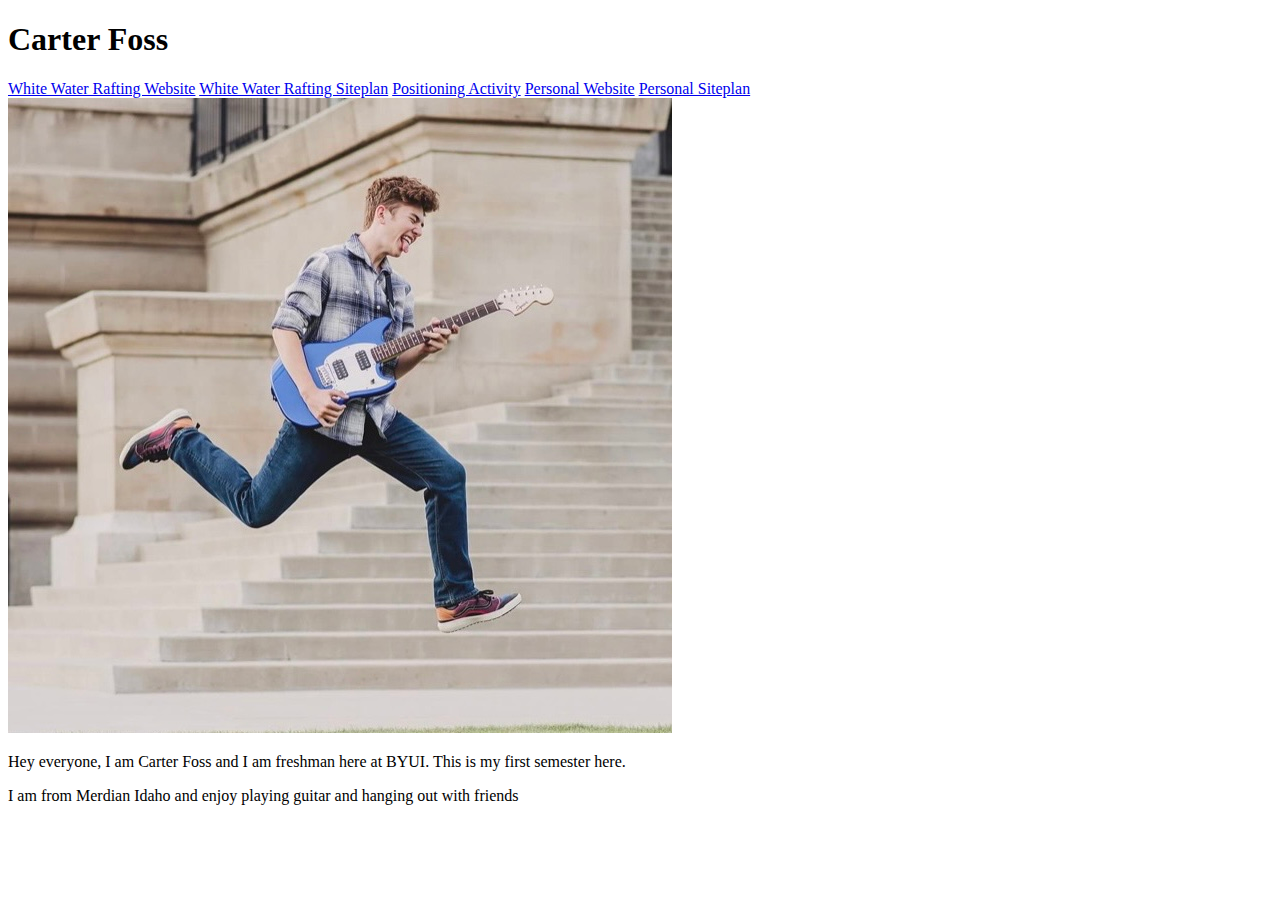
<file: index.html>
<!doctype HTML>
<html lang="en">
    <title> Introduction</title>
<header></header>
    <h1>Carter Foss</h1>
    <nav>
        <a href="wwr/index.html">White Water Rafting Website</a>
        <a href="wwr/site-plan-rafting.html">White Water Rafting Siteplan</a>
        <a href="positioning.html">Positioning Activity</a>
        <a href="#">Personal Website</a>
        <a href="#">Personal Siteplan</a>
    </nav>  
</header>
<main>
    <img src="IMG_0149.jpg" alt="Image of me">
    <p>Hey everyone, I am Carter Foss and I am freshman here at BYUI. This is my first semester here.</p>
    <p>I am from Merdian Idaho and enjoy playing guitar and hanging out with friends</p>
</main>
</html>
</file>
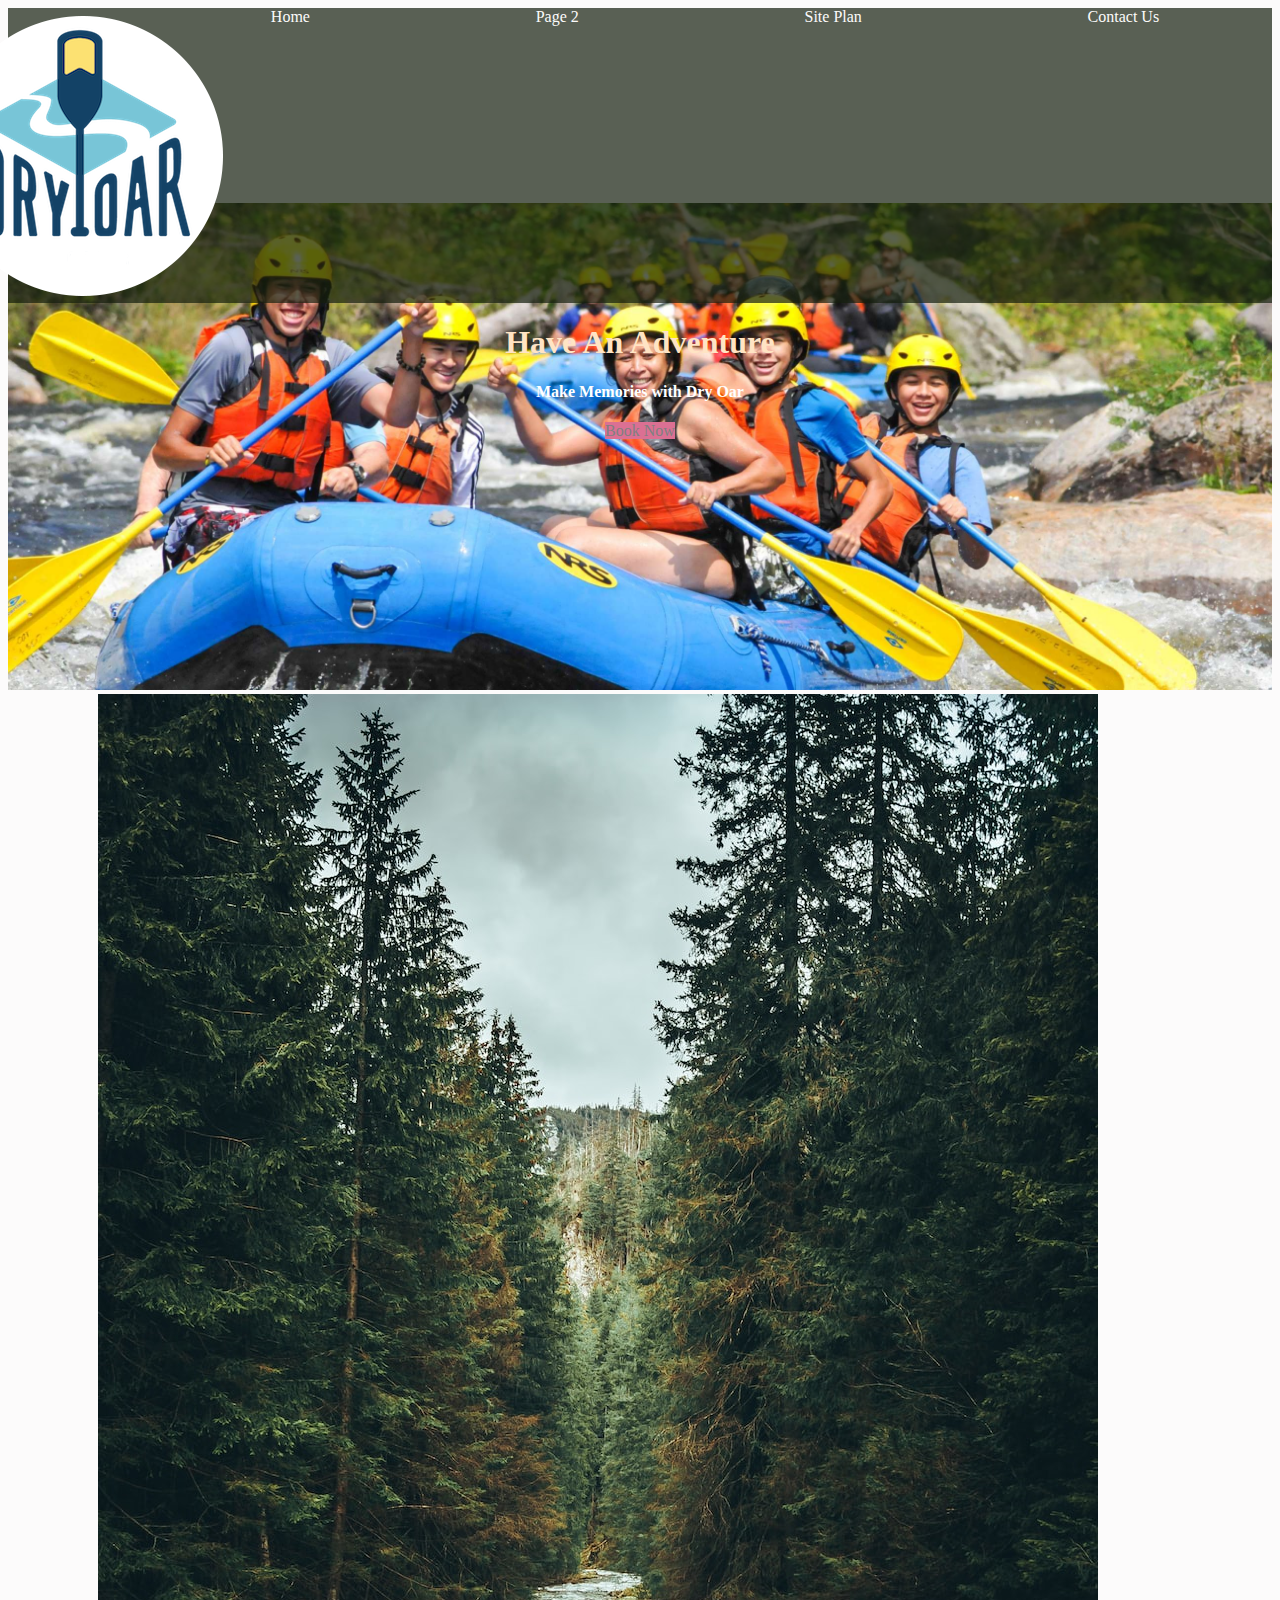
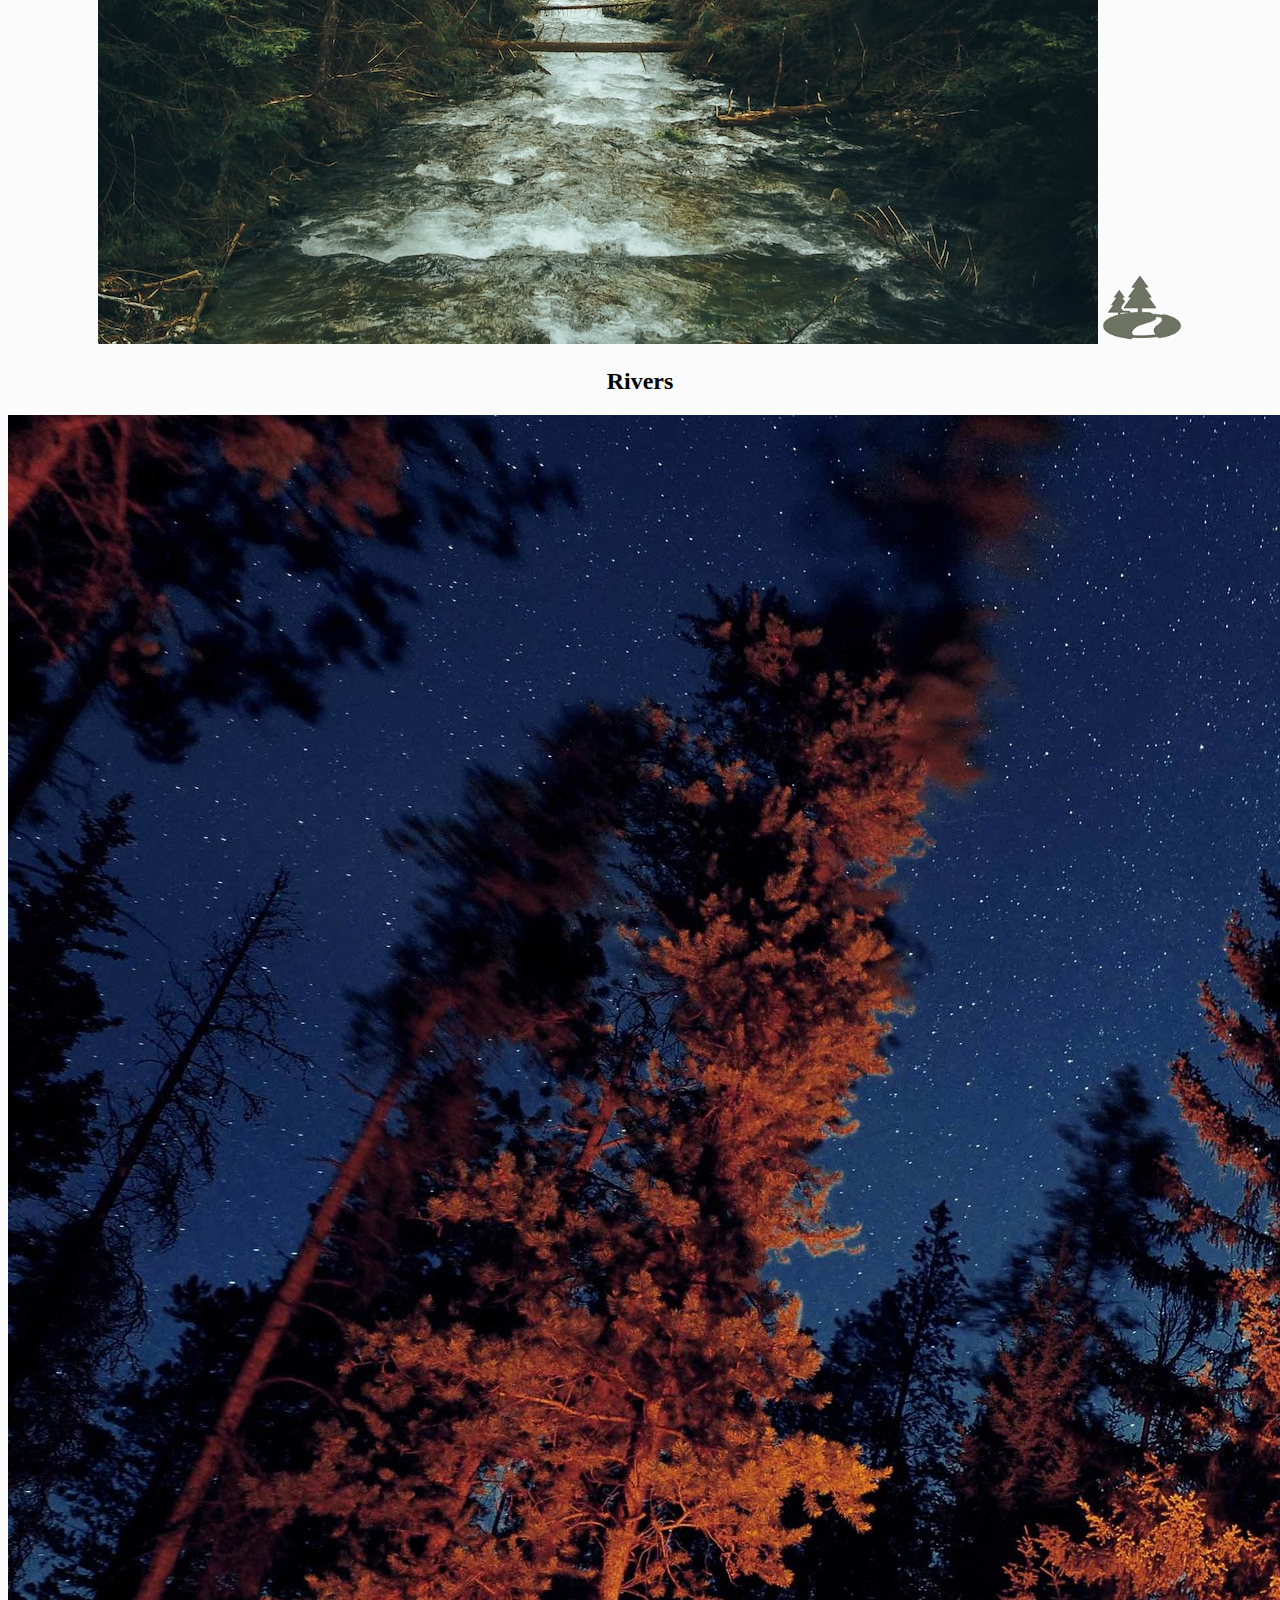
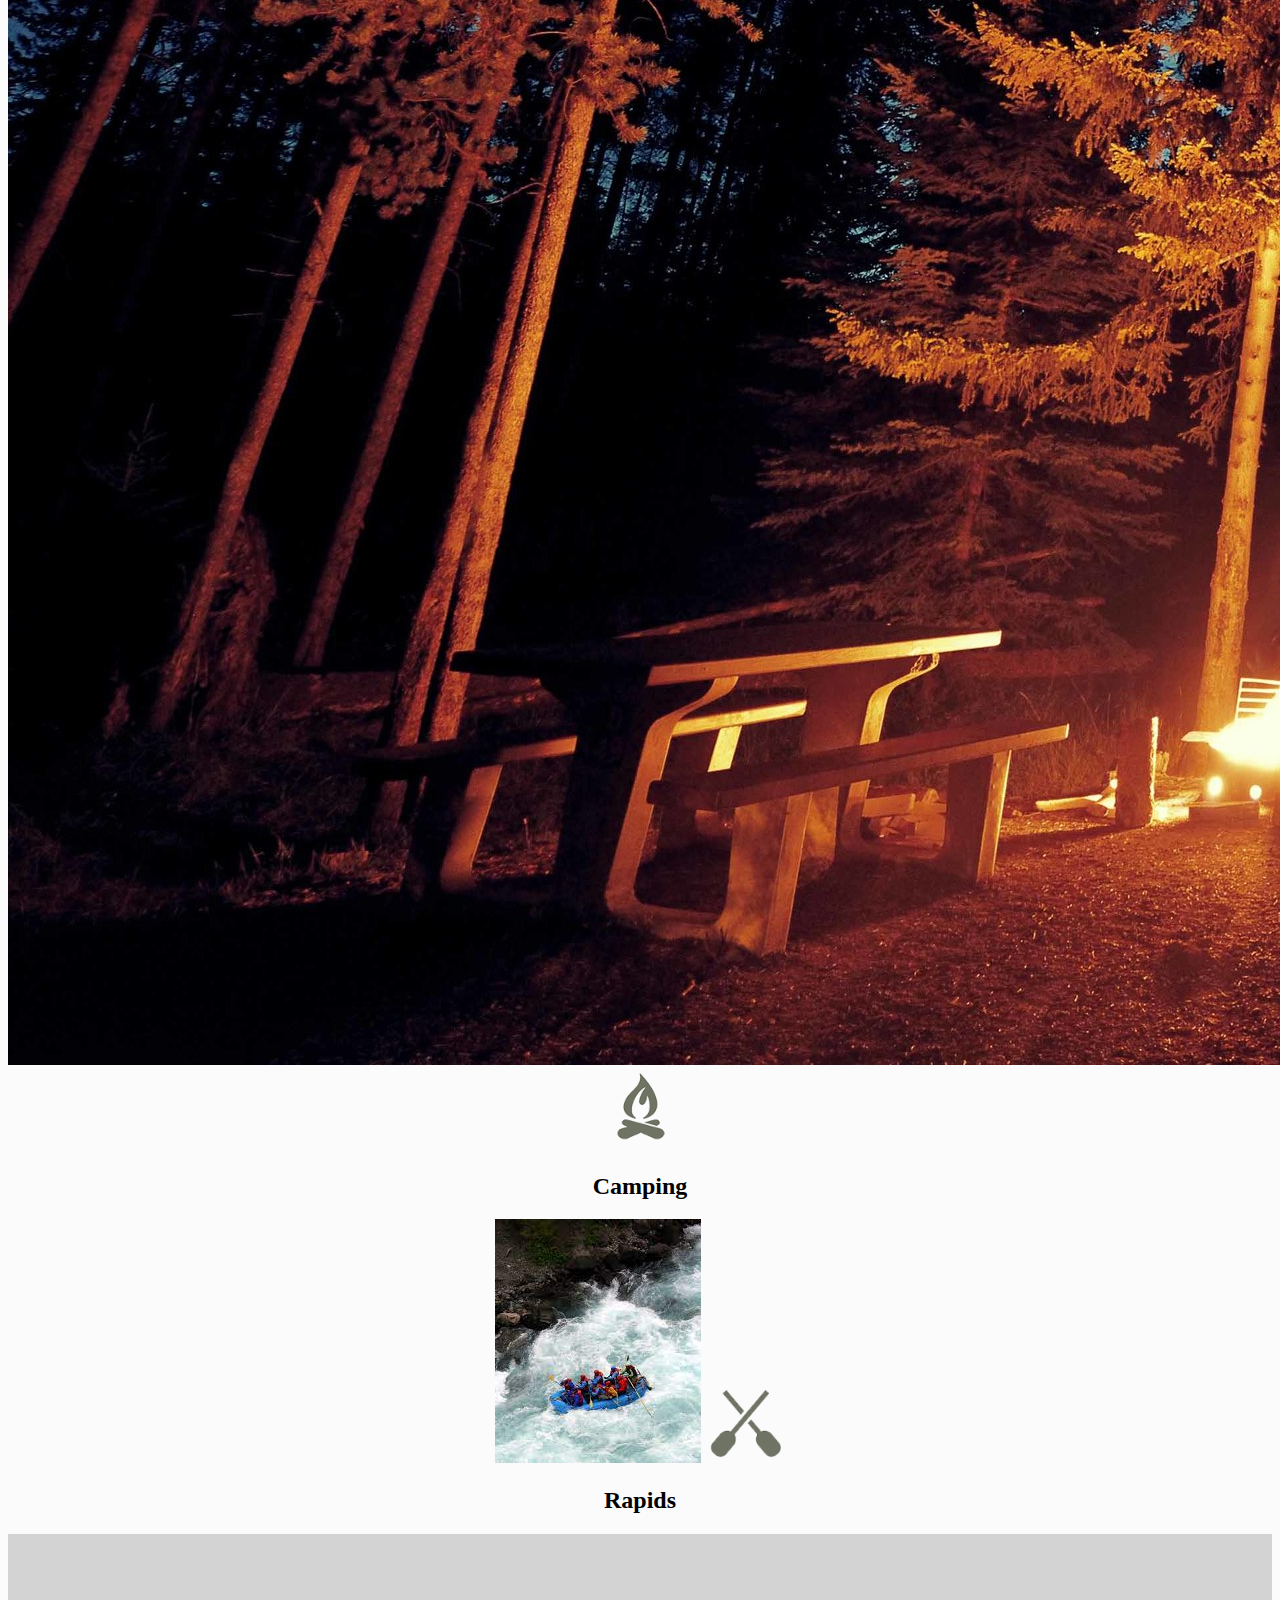
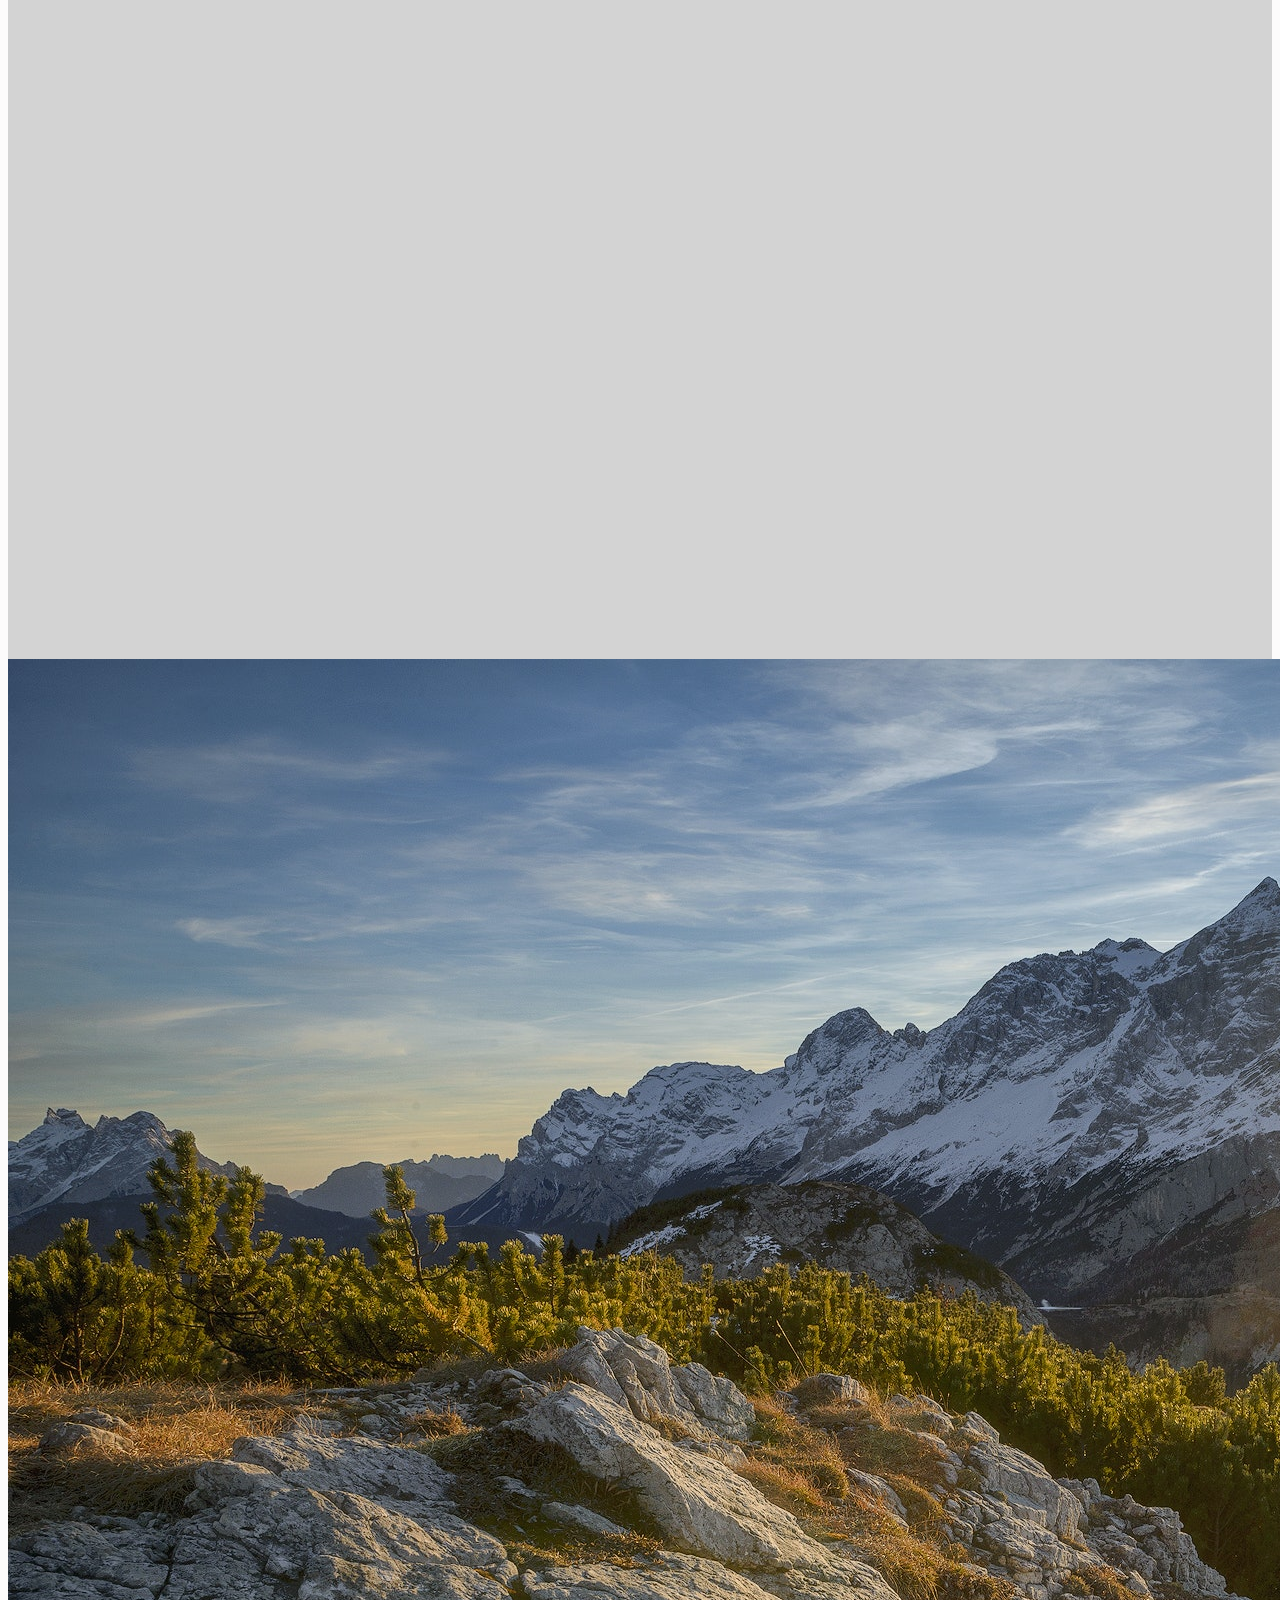
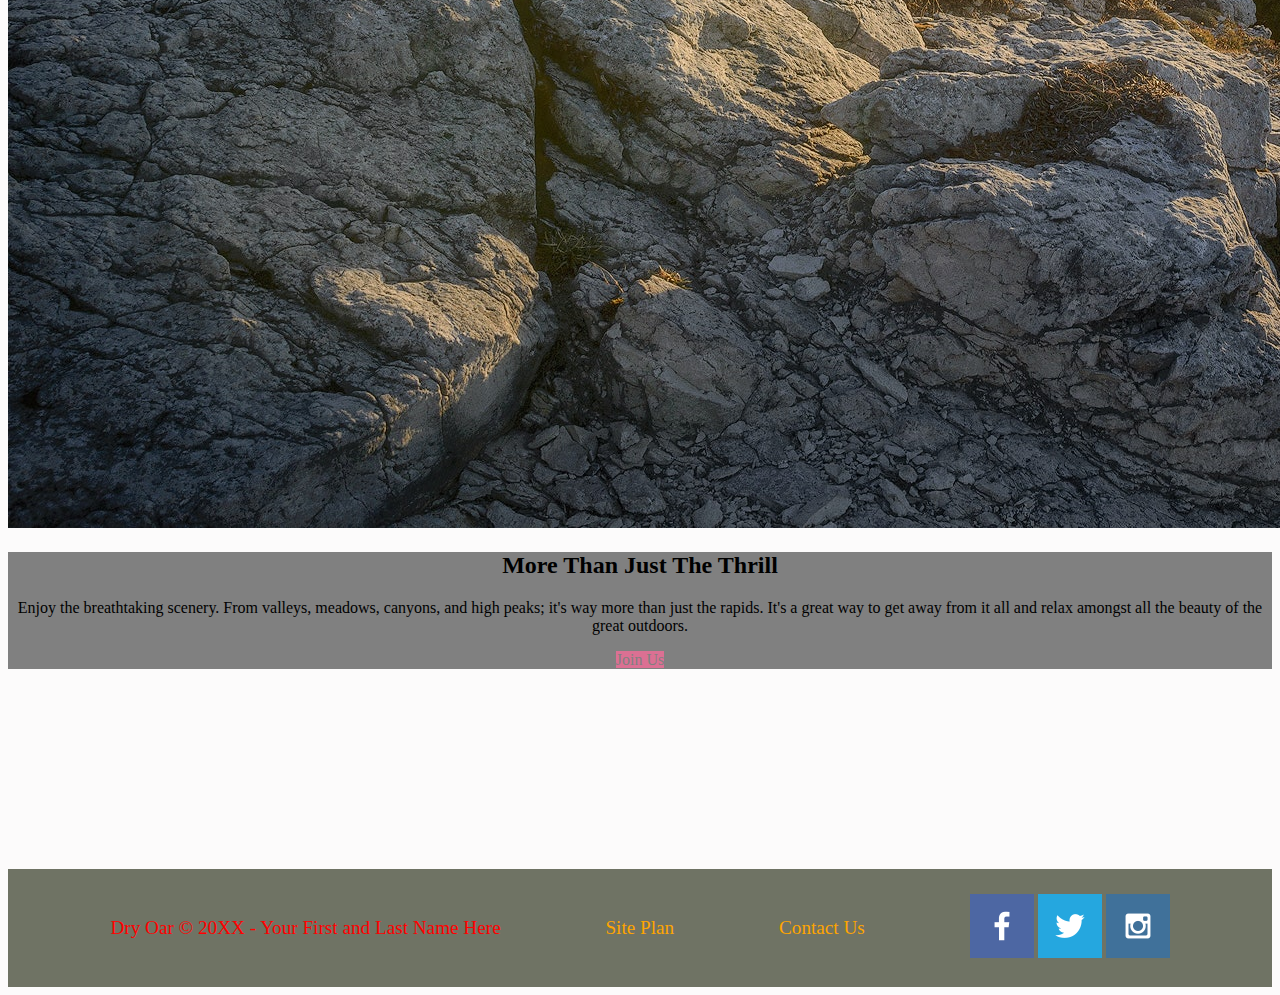
<file: wwr/index.html>
<!DOCTYPE html>
<html lang="en">
<head>
    <meta charset="UTF-8">
    <meta http-equiv="X-UA-Compatible" content="IE=edge">
    <meta name="viewport" content="width=device-width, initial-scale=1.0">
    <title>Whitewater Rafting Vacations | Dry Oar Boating | Home</title>
    <link rel="stylesheet" href="styles/style.css">
</head>
<body>
    <div id="content">
        <header>
            <a id="logo_link" href="index.html">
                <img class="logo" src="images/logo.png" alt="Dry Oar Logo">
            </a>
            <nav>
                <a href="index.html">Home</a>
                <a href="#">Page 2</a>
                <a href="site-plan-rafting.html">Site Plan</a>
                <a href="contactus.html">Contact Us</a>
            </nav>
        </header>
        <div id="hero">
            <div id="hero-box">
                <img id="hero-img" src="images/hero.png" alt="People enjoying white water rafting">
            </div>
            <section id="hero-msg">
                <h1 class="home-title">Have An Adventure</h1>
                <h4>Make Memories with Dry Oar</h4>
                <div class="button-box">
                    <a class="book" href="rates.html">Book Now</a>
                </div>
            </section>
        </div>
        <main class="home-grid">
            <section class="rivers-card">
                <img class="card-img" src="images/rivers.jpg" alt="river in forest">
                <img class="icon" src="images/river_icon.png" alt="river icon">
                <h2>Rivers</h2>
            </section>
            <section class="camping-card">
                <img class="card-img" src="images/camping.jpg" alt="tent in mountains">
                <img class="icon" src="images/fire_icon.png" alt="fire icon">
                <h2>Camping</h2>
            </section>
            <section class="rapids-card">
                <img class="card-img" src="images/rapids.jpg" alt="rafting boat">
                <img class="icon" src="images/oars.png" alt="oars icon">
                <h2>Rapids</h2>
            </section>
            <div id="background"></div>
            <img class="mountains" src="images/mountains.jpg" alt="Misty mountains">
            <section class="msg">
                <h2>More Than Just The Thrill</h2>
                <p>Enjoy the breathtaking scenery. From valleys, meadows, canyons, and high peaks; it's way more than just the rapids. It's a great way to get away from it all and relax amongst all the beauty of the great outdoors. </p>
                <a class='join' href="rivers.html">Join Us</a>
            </section>
        </main>
        <footer>
            <p>Dry Oar © 20XX - Your First and Last Name Here</p>
            <p><a href="site-plan-rafting.html">Site Plan</a></p>
            <p><a href="contactus.html">Contact Us</a></p>
            <div class="social">
                <a href="https://facebook.com" target="_blank">
                    <img src="images/facebook.png" alt="fb icon">
                </a>
                <a href="https://twitter.com" target="_blank">
                    <img src="images/twitter.png" alt="twitter icon">
                </a>
                <a href="https://instagram.com" target="_blank">
                    <img src="images/instagram.png" alt="instagram icon">
                </a>
            </div>
        </footer>
    </div>
    </body>
</html>
</file>
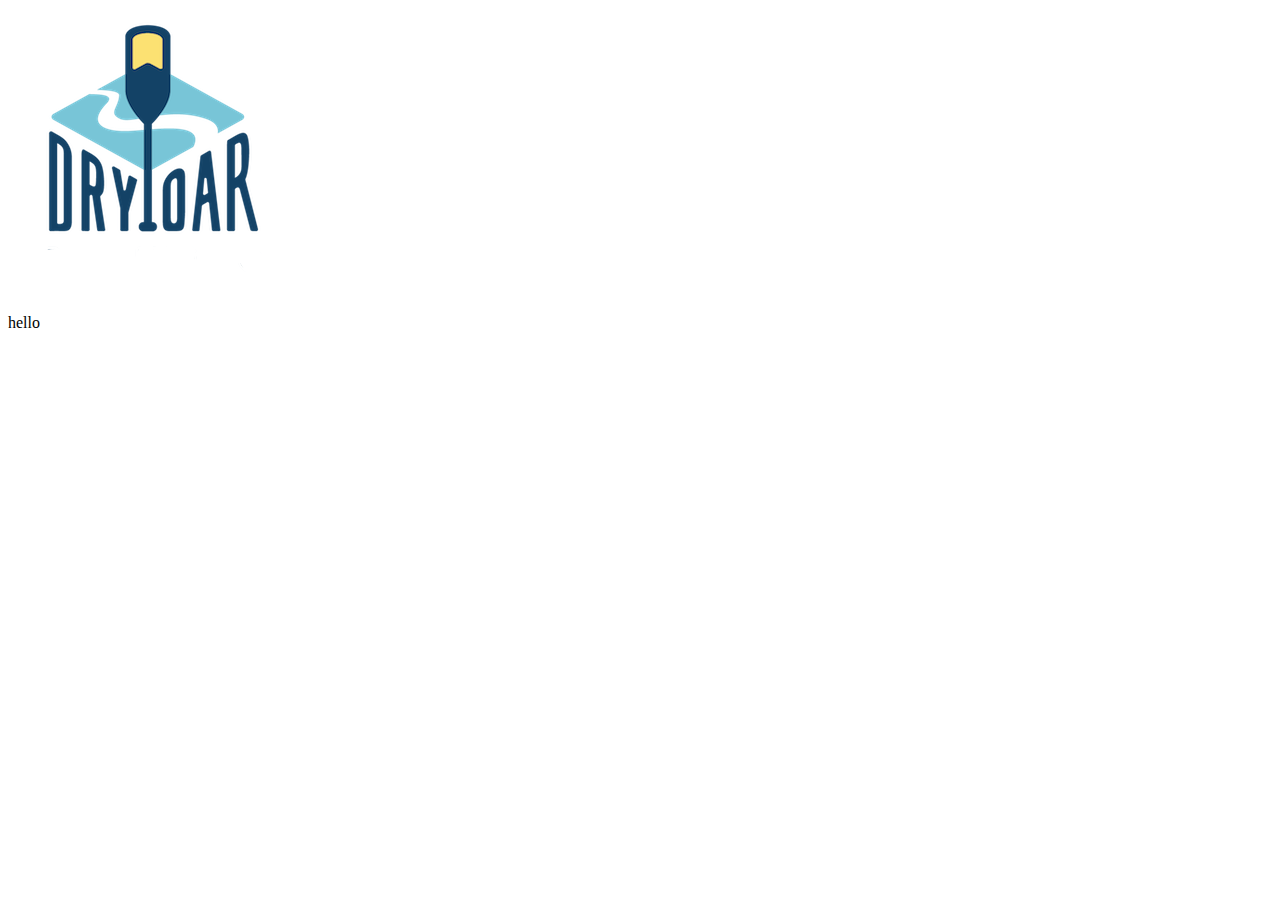
<file: wireframe.html>
<!DOCTYPE html>
<html lang="en">
<head>
    <meta charset="UTF-8">
    <meta http-equiv="X-UA-Compatible" content="IE=edge">
    <meta name="viewport" content="width=device-width, initial-scale=1.0">
    <title>Whitewater Rafting Vacations | Dry Oar Boating | Home</title>
</head>
<body>
    <header>
        <a id="logo" href="index.html">
            <img class="logo" src="images/logo.png" alt="Dry Oar Logo">
        </a>
        <nav>

        </nav>
    </header>
    <p>hello</p>
</body>
</html>
</file>
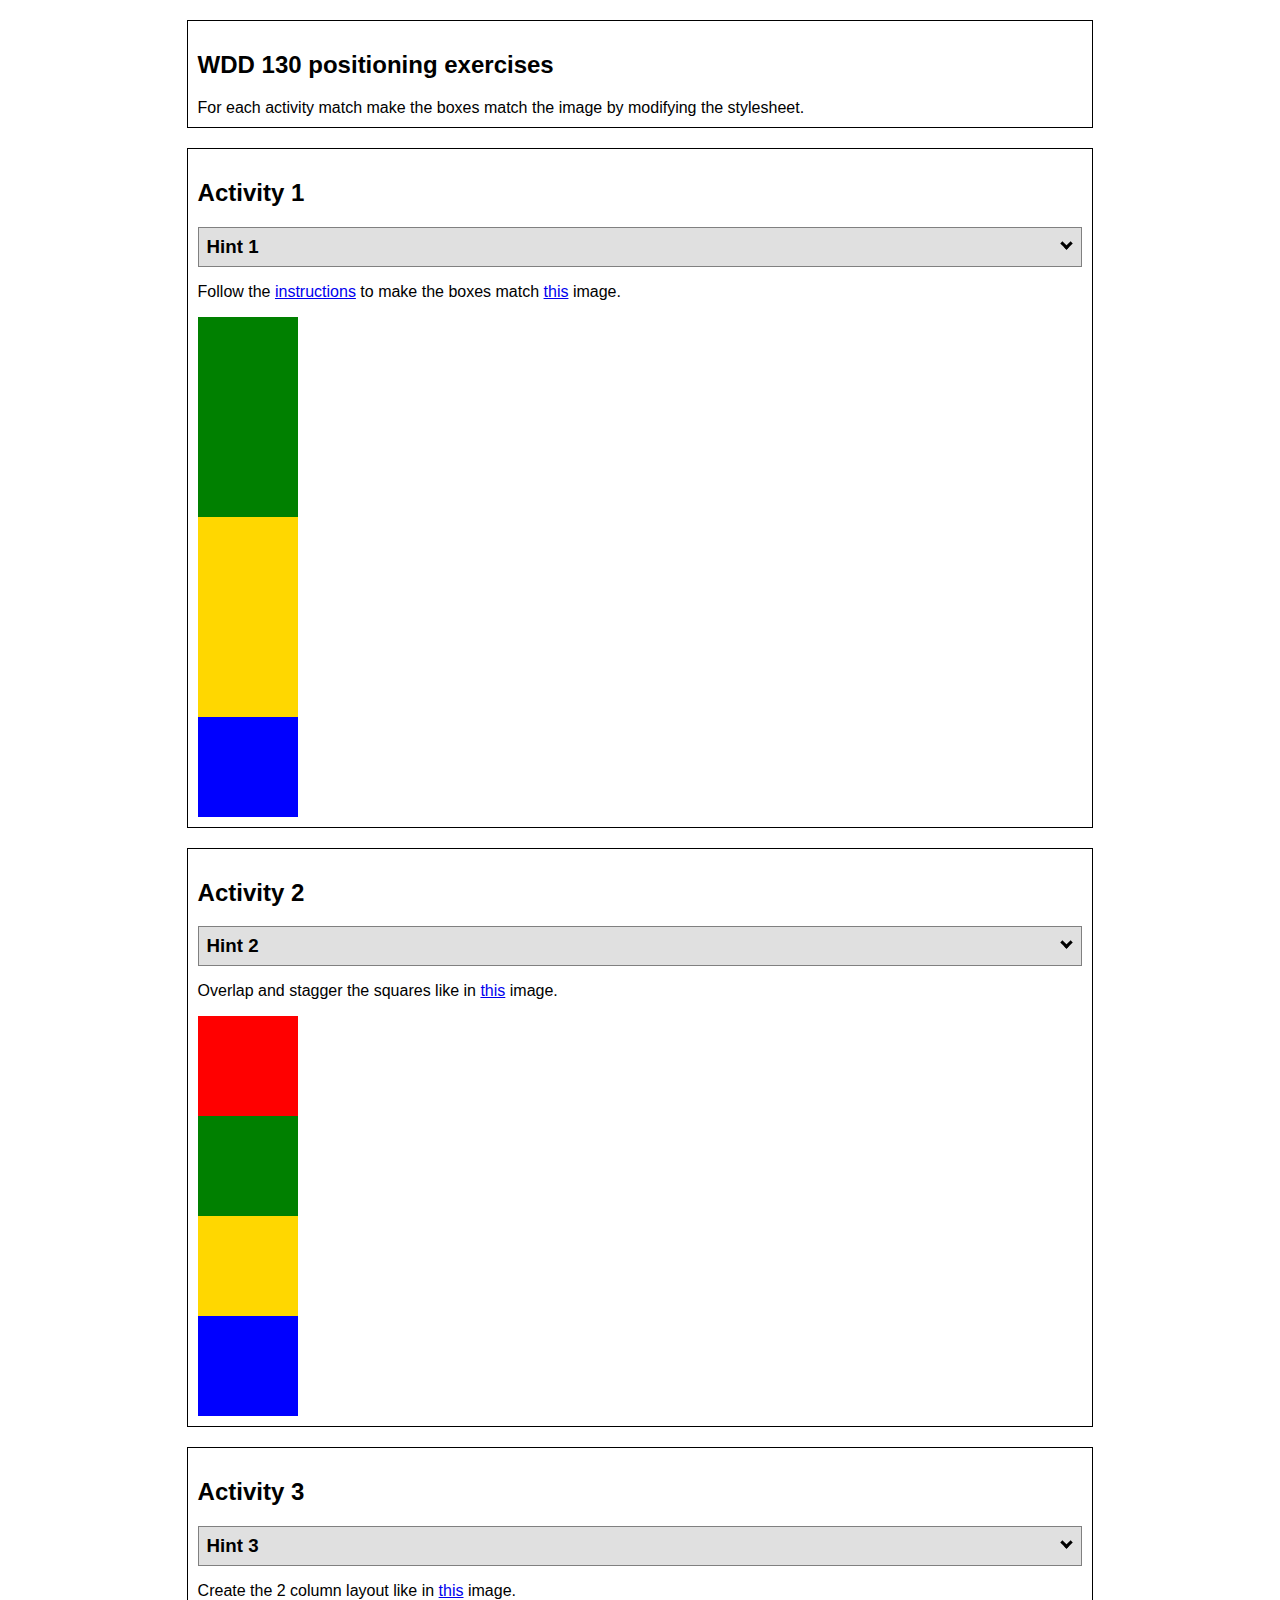
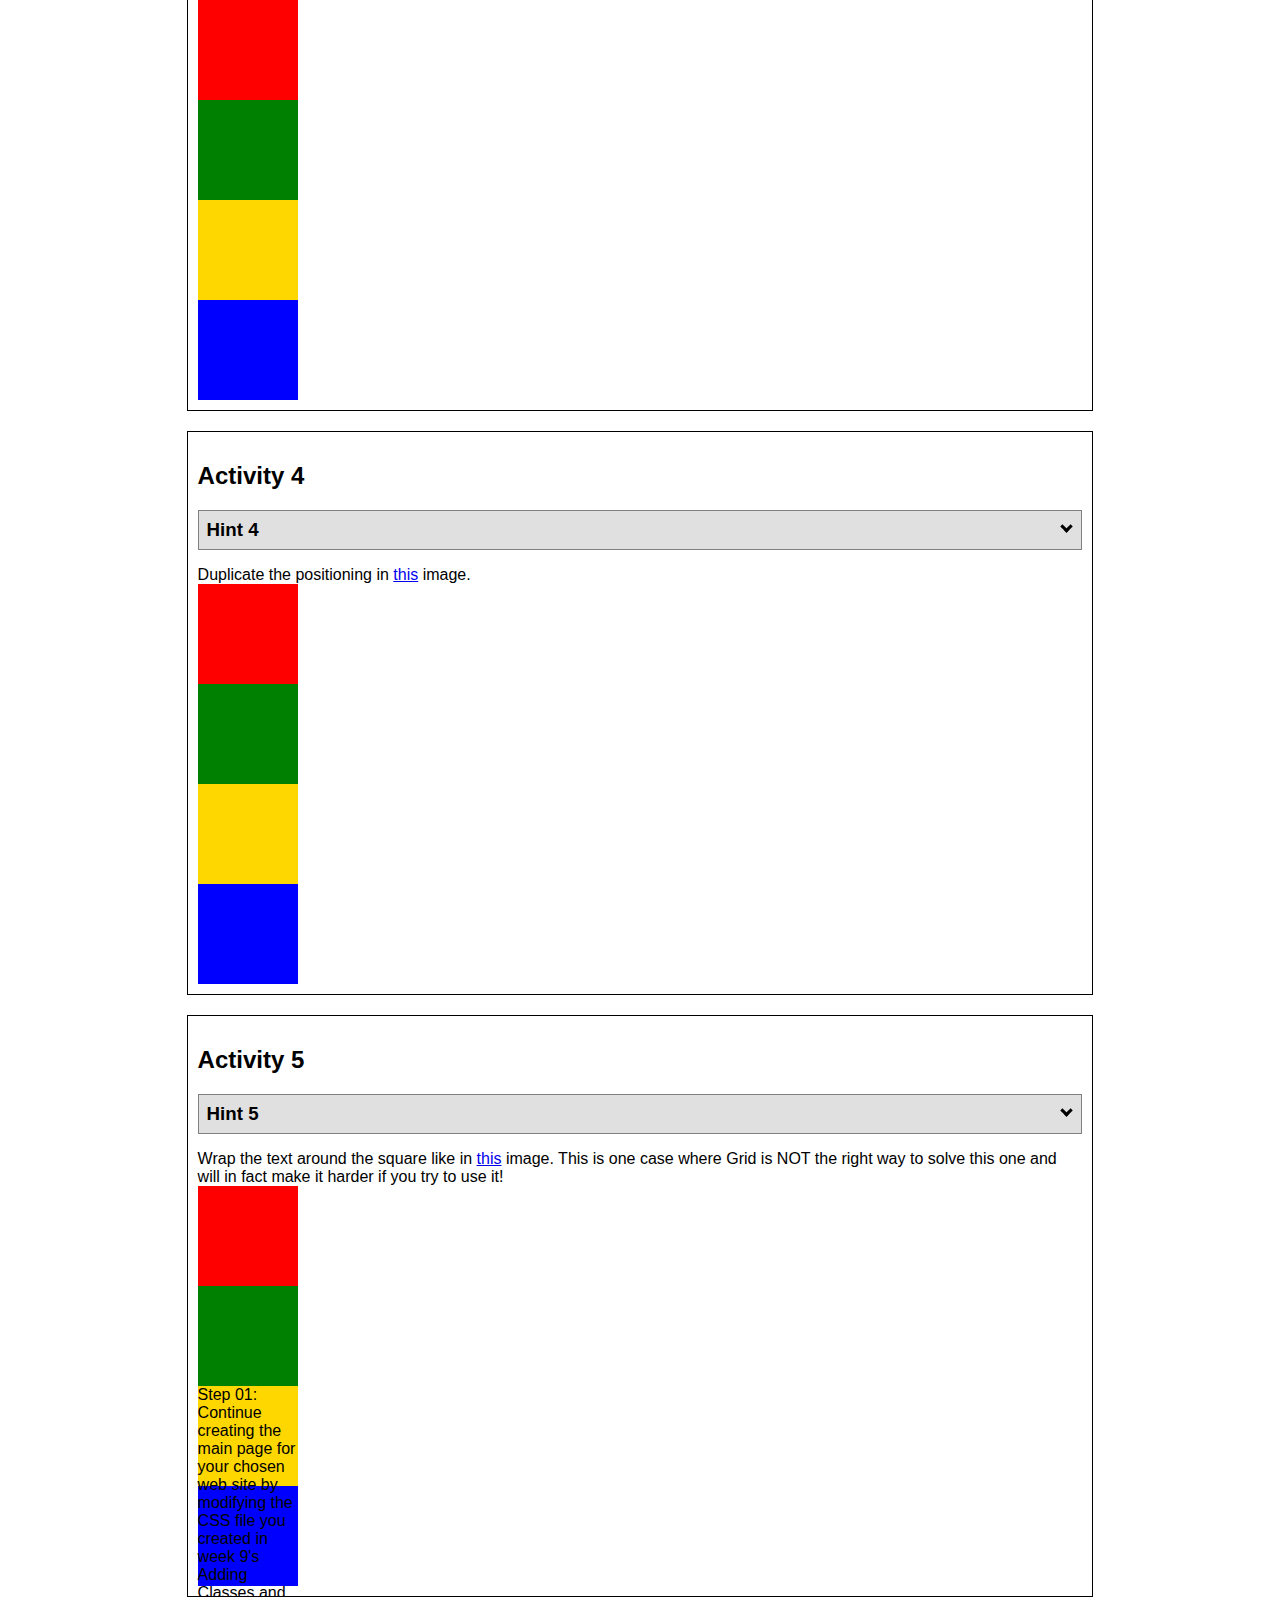
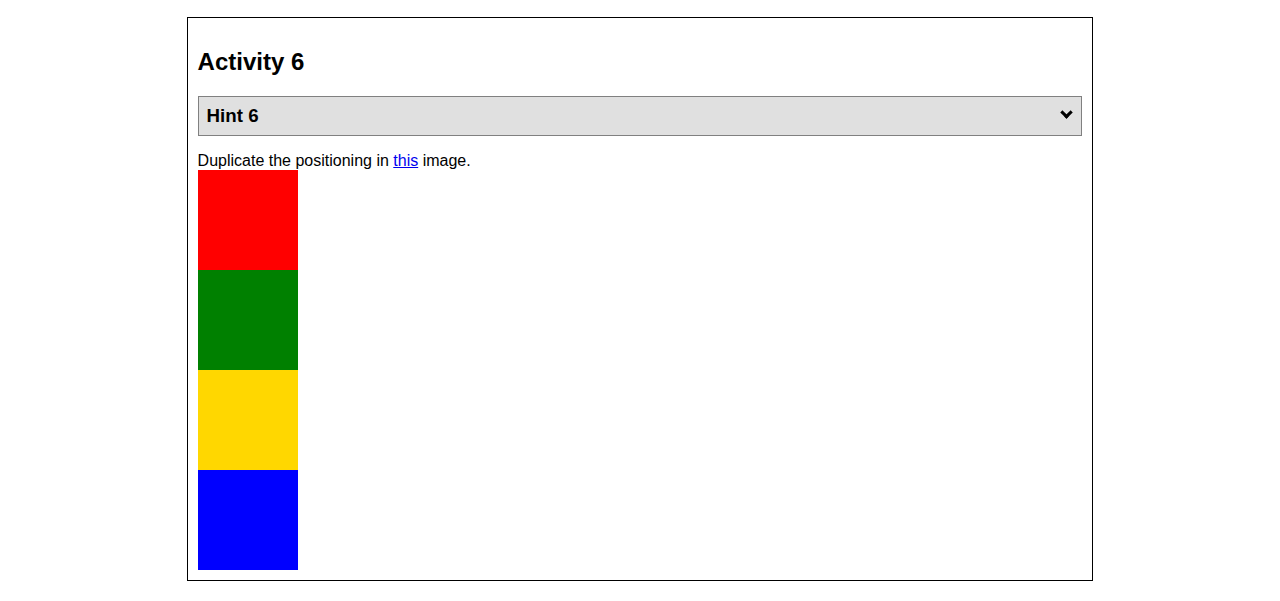
<file: positioning/positioning.html>
<!DOCTYPE html>
<html lang="en">
  <head>
    <!-- HTML - Name: positioning.html -->
    <title>Positioning Activity</title>
    <link rel="stylesheet" type="text/css" href="positionstyles.css" />
  </head>
  <body>
    <div class="activity">
      <h2>WDD 130 positioning exercises</h2>
      For each activity match make the boxes match the image by modifying the stylesheet.</div>
    <div class="activity">
      <h2>Activity 1</h2>
      <section class="hint"><input type="checkbox" ><i></i> <h3>Hint 1</h3><div><p>Check out the <a href="https://byui-wdd.github.io/wdd130/activities/w06-css-positioning.html" target="_blank">activity instructions</a> in Ilearn!</p></div></section>
      <p>Follow the <a href="https://byui-wdd.github.io/wdd130/activities/w06-css-positioning.html" target="_blank">instructions</a> to make the boxes match  <a href="https://byui-wdd.github.io/wdd130/images/example1.png" target="_blank">this</a> image.</p>
      <div class="content1" >
        <div class="red1" ></div>
        <div class="green1" ></div>
        <div class="green1" ></div>
        <div class="yellow1"></div>
        <div class="yellow1"></div>
        <div class="blue1"></div>
      </div>
    </div>
    <div class="activity">
      <h2>Activity 2</h2>
      <section class="hint"><input type="checkbox" > <h3>Hint 2</h3><i></i><div>
      <ul>
      <li>grid-template-columns: 50px 50px 50px 50px 50px </li></ul></div></section>
      <p>Overlap and stagger the squares like in <a href="https://byui-wdd.github.io/wdd130/images/example2.png" target="_blank">this</a> image.</p>
      <div class="content2" >
        <div class="red2" ></div>
        <div class="green2" ></div>
        <div class="yellow2"></div>
        <div class="blue2"></div>
      </div>
    </div>
    <div class="activity">
      <h2>Activity 3</h2>
      <section class="hint"><input type="checkbox" > <h3>Hint 3</h3><i></i><div><p>This one is going to be best solved with CSS Grid. Remember to make the boxes the right width first...then start moving them around. </p><h4>Properties used:</h4><ul><li>display:grid;</li><li>grid-template-columns:</li><li>grid-column-gap:</li>
        <li>grid-column:</li>  </ul></div></section>
      Create the 2 column layout like in <a href="https://byui-wdd.github.io/wdd130/images/example3.png" target="_blank">this</a>  image.
      <div class="content3" >
        <div class="red3" ></div>
        <div class="green3" ></div>
        <div class="yellow3"></div>
        <div class="blue3"></div>
      </div>
    </div>
    <div class="activity">
      <h2>Activity 4</h2>
      <section class="hint"><input type="checkbox" > <h3>Hint 4</h3><i></i><div><p>For the others we have been primarily concerned with width. For this one you will need to adjust height as well. </p><h4>Properties used:</h4><ul><li>display:grid;</li><li>grid-template-columns:</li><li>grid-row:</li></ul></div></section>
      Duplicate the positioning in <a href="https://byui-wdd.github.io/wdd130/images/example4.png" target="_blank">this</a> image. 
      <div class="content4" >
        <div class="red4" ></div>
        <div class="green4" ></div>
        <div class="yellow4"></div>
        <div class="blue4"></div>
      </div>
    </div>

    <div class="activity">
      <h2>Activity 5</h2>
      <section class="hint"><input type="checkbox" > <h3>Hint 5</h3><i></i><div><p>Grid is <strong>not</strong> the right way to do this.  In fact there is only one way to really do that...and that is with float. Remember that we float the thing we want the text to wrap around.  Also remember to start by making all the shapes the right size and shape.</p><h4>Properties used:</h4><ul><li>float: left;</li></ul></div></section>
      Wrap the text around the square like in <a href="https://byui-wdd.github.io/wdd130/images/example5.png" target="_blank">this</a> image. This is one case where Grid is NOT the right way to solve this one and will in fact make it harder if you try to use it!
      <div class="content5" >
        <div class="red5" ></div>
        <div class="green5" ></div>
        <div class="yellow5">Step 01: Continue creating the main page for your chosen web site by modifying the CSS file you created in week 9's Adding Classes and IDs to Your Website assignment. This week, you will position all of the content on your main page using the CSS positioning techniques taught in KhanAcademy. When you are done, your webpage layout should reflect what you outlined in the wireframe you designed in the assignment Your Own Site Diagram and Wireframe in week 3. <br />
          If you have changed your mind on how you want the content of your main page laid out, take an opportunity to update your wireframe before completing this assignment (it is much easier to experiment with different layouts in a wireframe than it is to do so by modifying the CSS). Also, if you find that you are having trouble with using CSS positioning, feel free to review the concepts at the learn layout site: http://learnlayout.com/. You should be able to apply these principles to your site. For futher help, refer back to the Max Design site used in the beginning of the course for an example of how to implement your site design.</div>
        <div class="blue5"></div>
      </div>
    </div>
    <div class="activity">
      <h2>Activity 6</h2>
      <section class="hint"><input type="checkbox" > <h3>Hint 6</h3><i></i><div><p>This one is all about visualizing the grid behind the layout. If you are having a hard time doing that first: all the sizes are even multiples of 100, and second here is another example with the lines drawn: <a href="https://byui-wdd.github.io/wdd130/images/example6-hint.png" target="_blank">example 6 with lines</a>. For this one you will find it easiest if you use px for the column width. You can also use <kbd>z-index</kbd> to control the element layering.    </p><h4>Properties used:</h4><ul><li>display:grid;</li><li>grid-template-columns:</li><li>grid-column:</li><li>grid-row:</li><li><a href="https://www.w3schools.com/cssref/pr_pos_z-index.asp" target="_blank">z-index:</a></li></ul></div></section>
      Duplicate the positioning in <a href="https://byui-wdd.github.io/wdd130/images/example6.png" target="_blank">this</a> image.
      <div class="content6" >
        <div class="red6" ></div>
        <div class="green6" ></div>
        <div class="yellow6"></div>
        <div class="blue6"></div>
      </div>
    </div>
  </body>
</html>
</file>
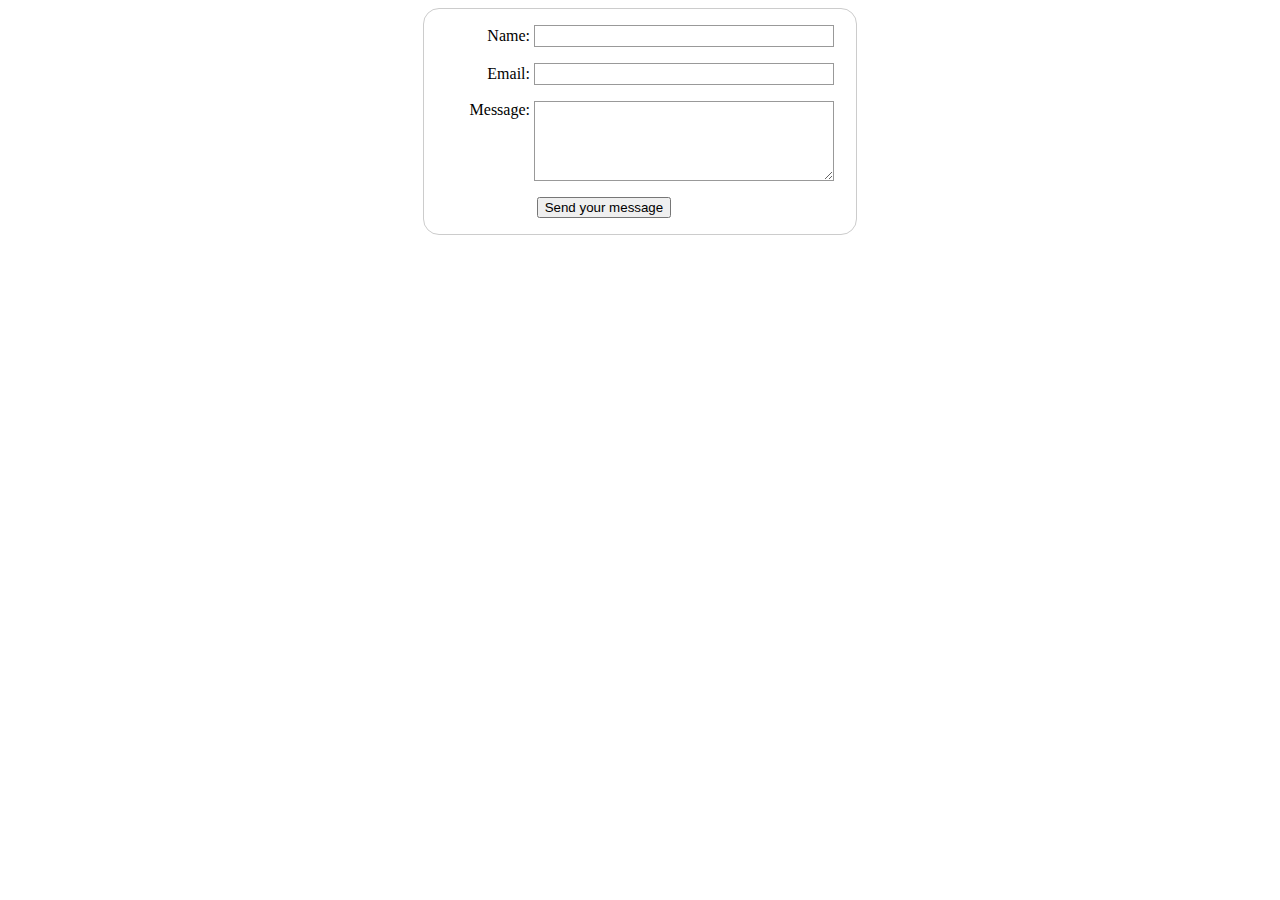
<file: wwr/form.html>
<!DOCTYPE html>
<html lang="en">
  <head>
    <meta charset="UTF-8">
    <title>Forms</title>
    <link rel="stylesheet" href="styles/forms.css">
  </head>
  <body>
    <div id="feedback"></div>
    <form action="/my-handling-form-page" method="post">
        <ul>
          <li>
            <label for="name">Name:</label>
            <input type="text" id="name" name="user_name" />
          </li>
          <li>
            <label for="mail">Email:</label>
            <input type="email" id="mail" name="user_email" />
          </li>
          <li>
            <label for="msg">Message:</label>
            <textarea id="msg" name="user_message"></textarea>
          </li>
          <li class="button">
            <button type="submit">Send your message</button>
          </li>
        </ul>
      </form>
	<script>
        // get the feedback div element so we can do something with it.
        const feedbackElement = document.getElementById('feedback');
        // get the form so we can read what was entered in it.
        const formElement = document.forms[0];
        // add a 'listener' to wait for a submission of our form. When that happens run the code below.
        formElement.addEventListener('submit', function(e) {
            // stop the form from doing the default action.
            e.preventDefault();
            // set the contents of our feedback element to a message letting the user know the form was submitted successfully. Notice that we pull the name that was entered in the form to personalize the message!
            feedbackElement.innerHTML = 'Hello '+ formElement.user_name.value +'! Thank you for your message. We will get back with you as soon as possible!';
            // make the feedback element visible.
            feedbackElement.style.display = "block";
            // add a class to move everything down so our message doesn't cover it.
            document.body.classList.toggle('moveDown');
        });
    </script>
  </body>
</html>
</file>
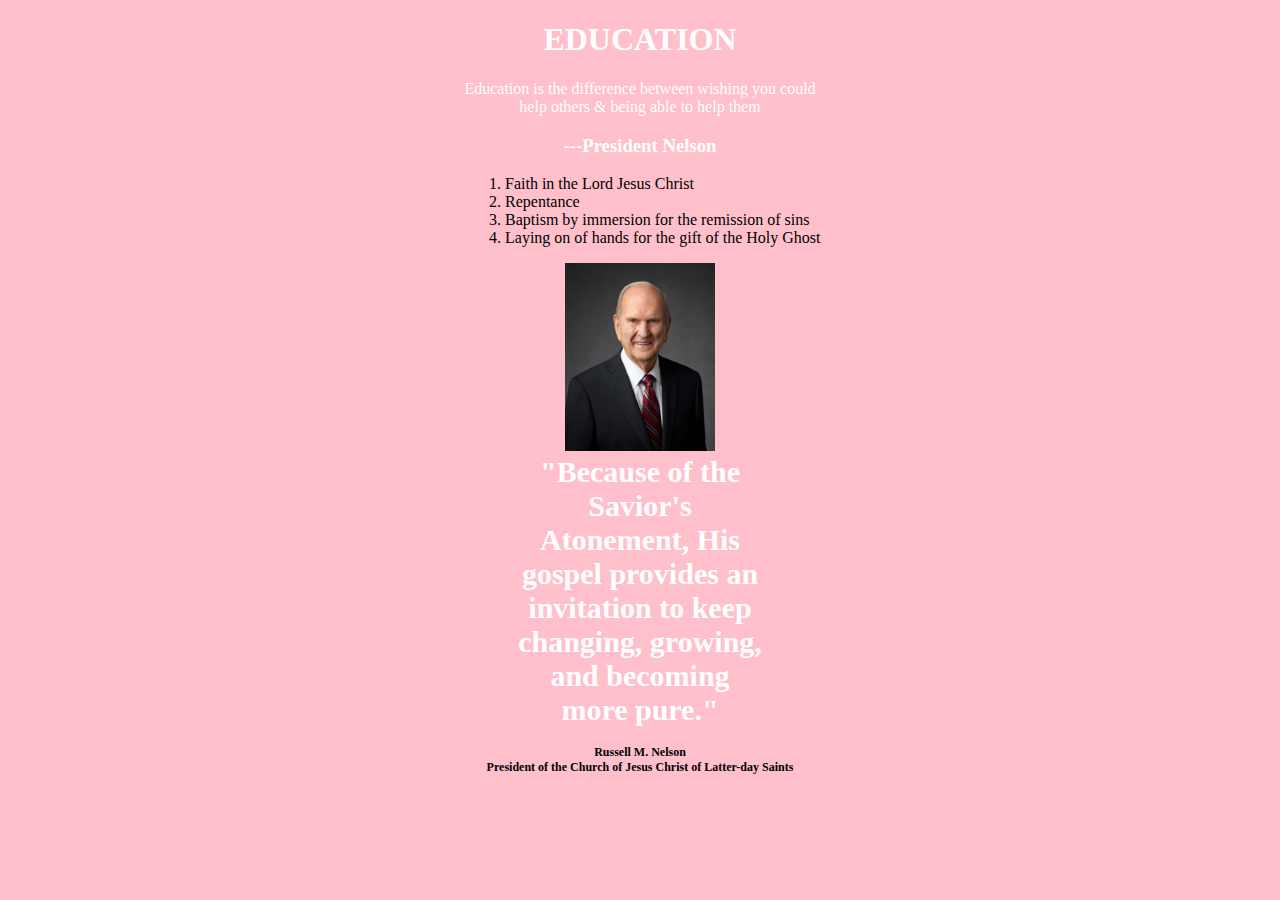
<file: wwr/iceChallenge.html>
<!DOCTYPE html>
<html>
<head>
    <title>ICE Challenge</title>
    <link rel="stylesheet" href="styles/icestyles.css">
</head>
<body>
    <main>
        <h1>EDUCATION</h1>
        <p>Education is the difference between wishing you could help others & being able to help them</p>
        <h3>---President Nelson</h3>
            <ol>
            <li>Faith in the Lord Jesus Christ</li>
            <li>Repentance</li>
            <li>Baptism by immersion for the remission of sins</li>
            <li>Laying on of hands for the gift of the Holy Ghost</li>
            </ol>
            <img class="nelson" src="images/prophet.jpeg" alt="Prophet">
            <h2>"Because of the Savior's Atonement, His gospel provides an invitation to keep changing, growing, and becoming more pure."</h2>
            <div class="end">
                <br>
            <h6>Russell M. Nelson</h6>
            <h6>President of the Church of Jesus Christ of Latter-day Saints</h6>
            </div>
    </main>
    <footer>
        
    </footer>
</body>
</html>
</file>
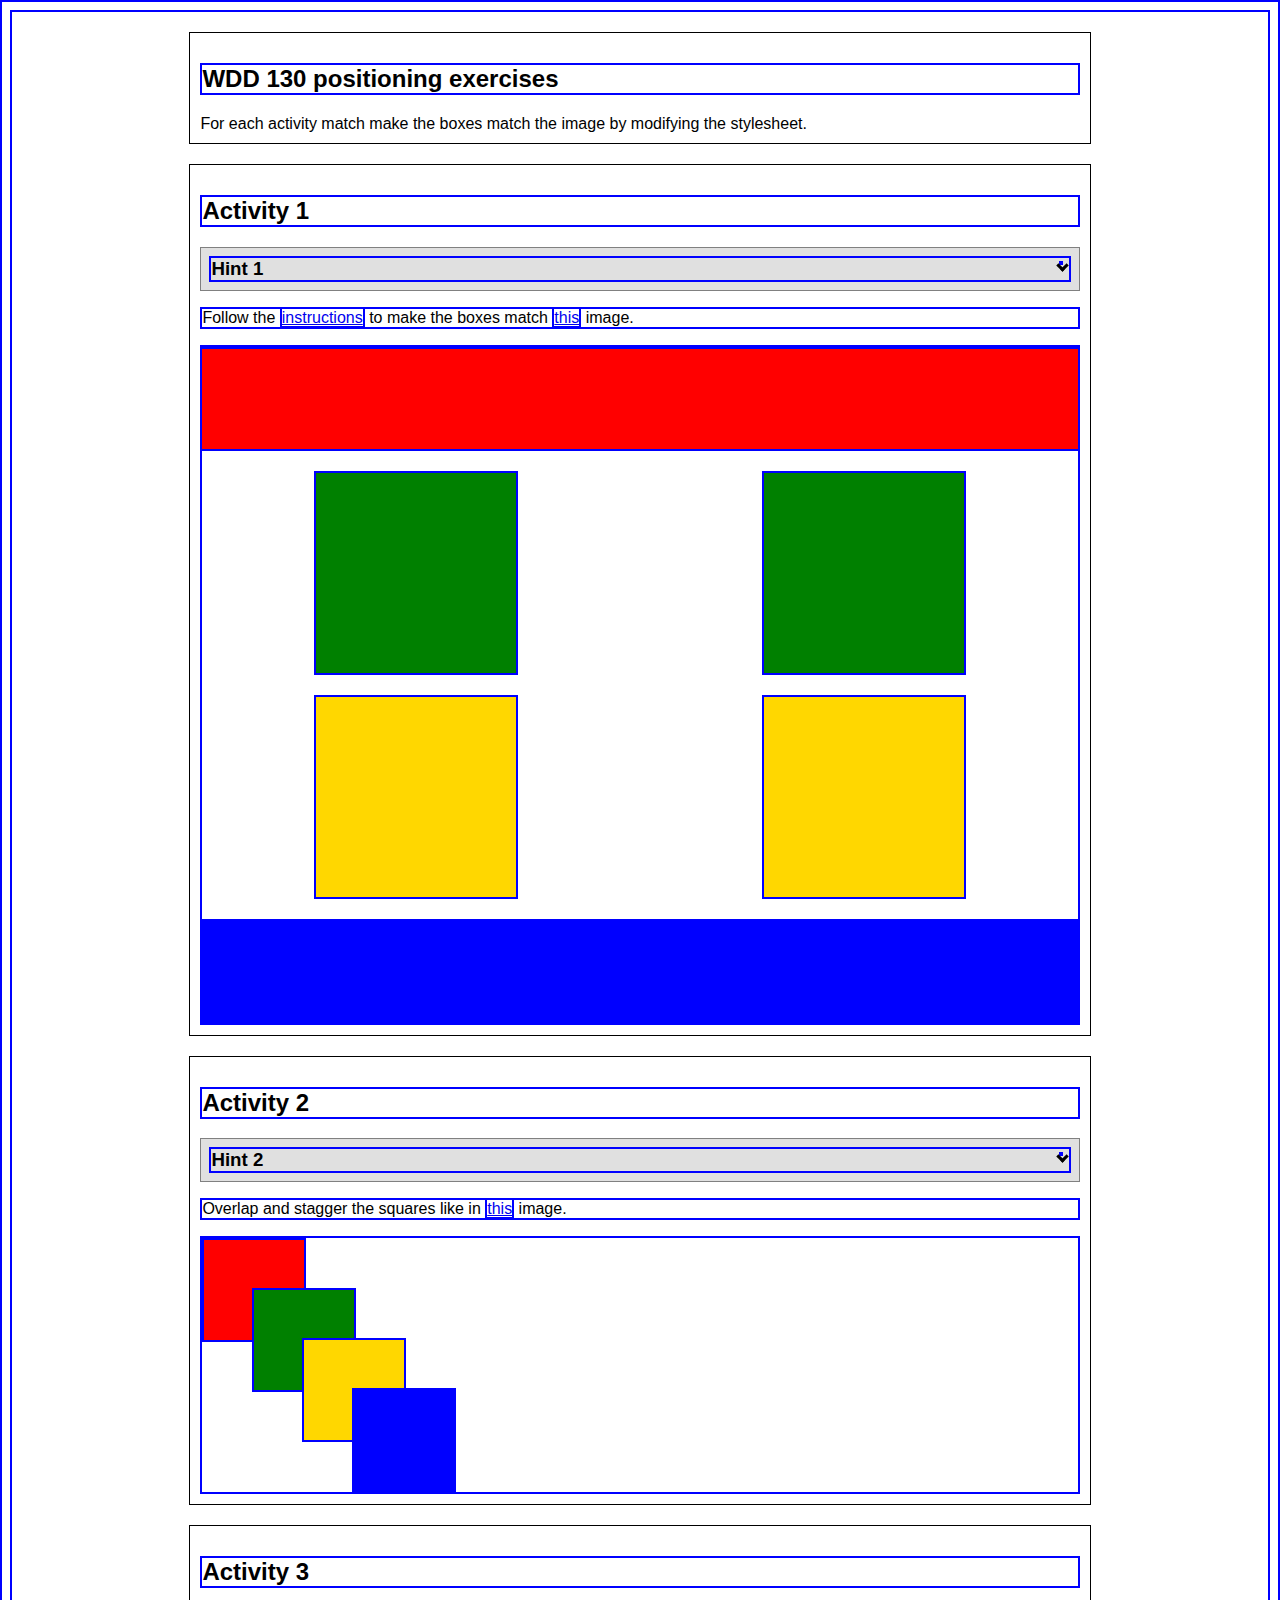
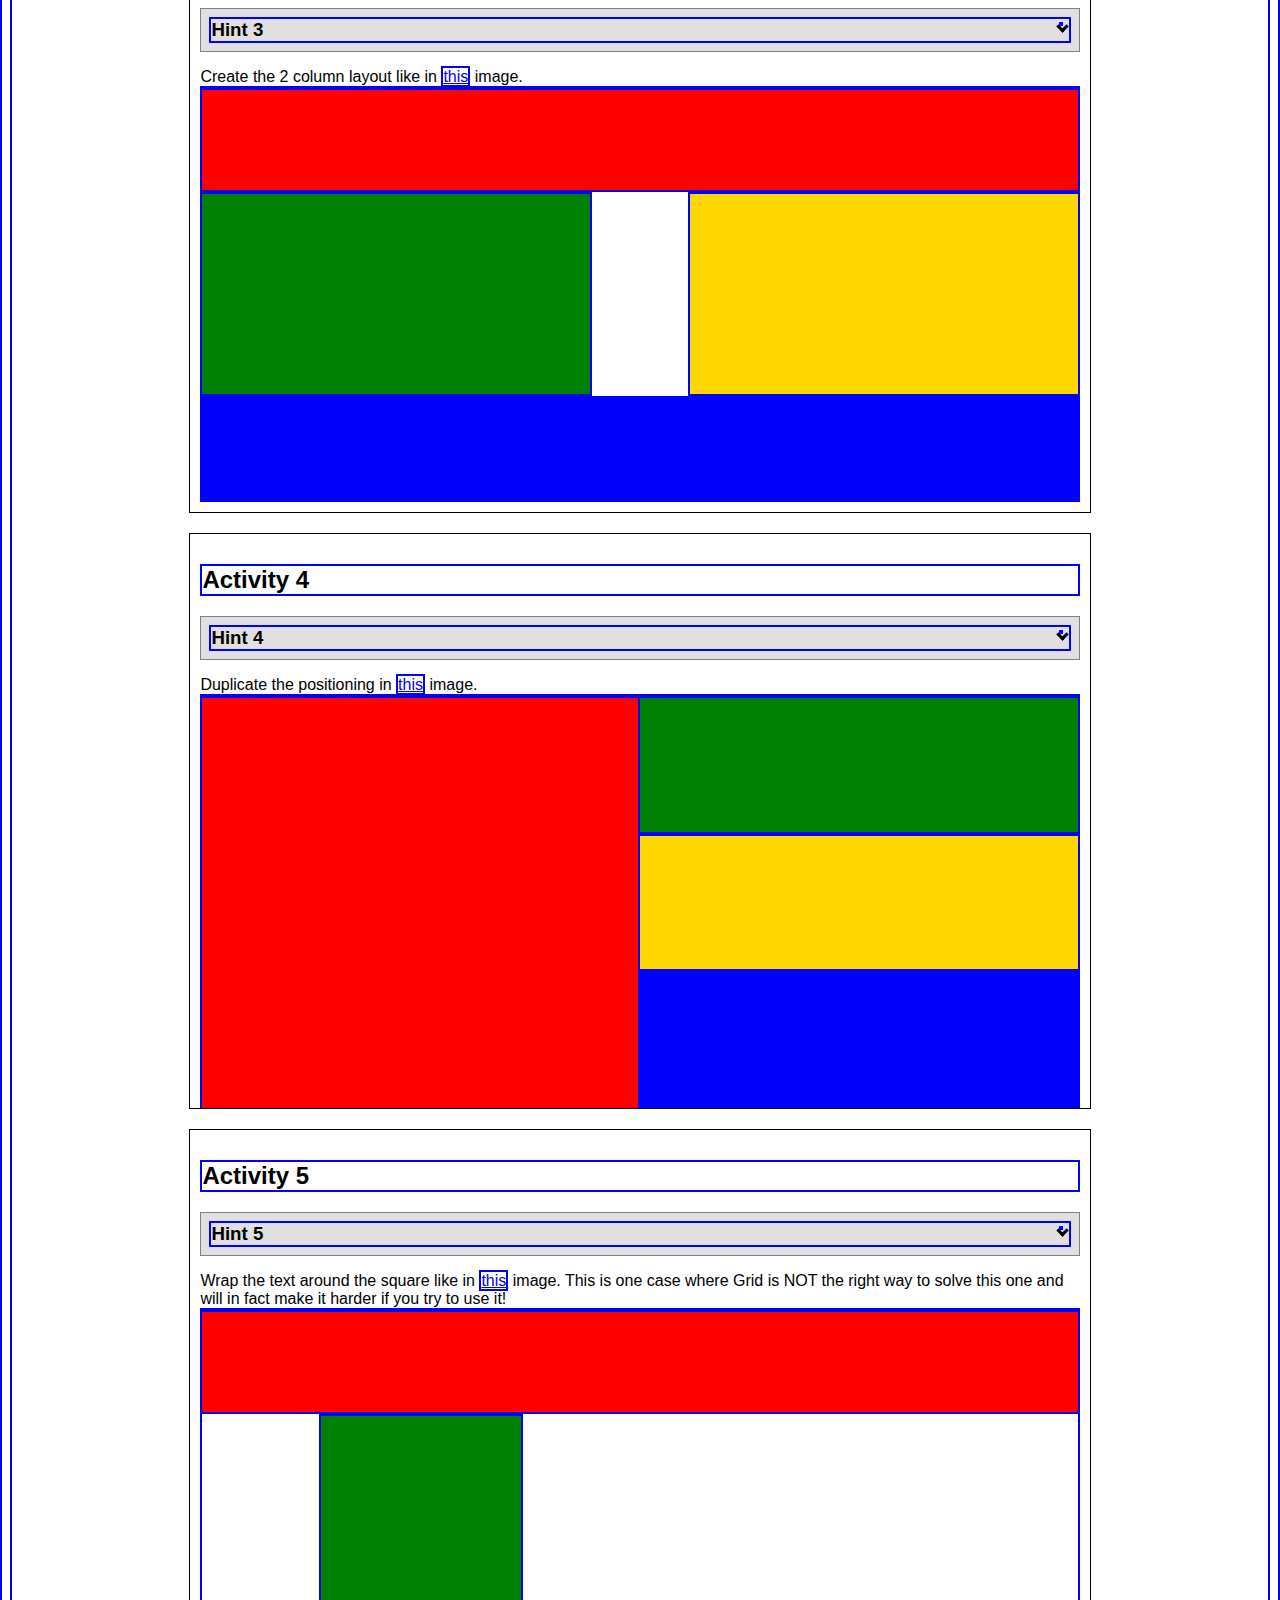
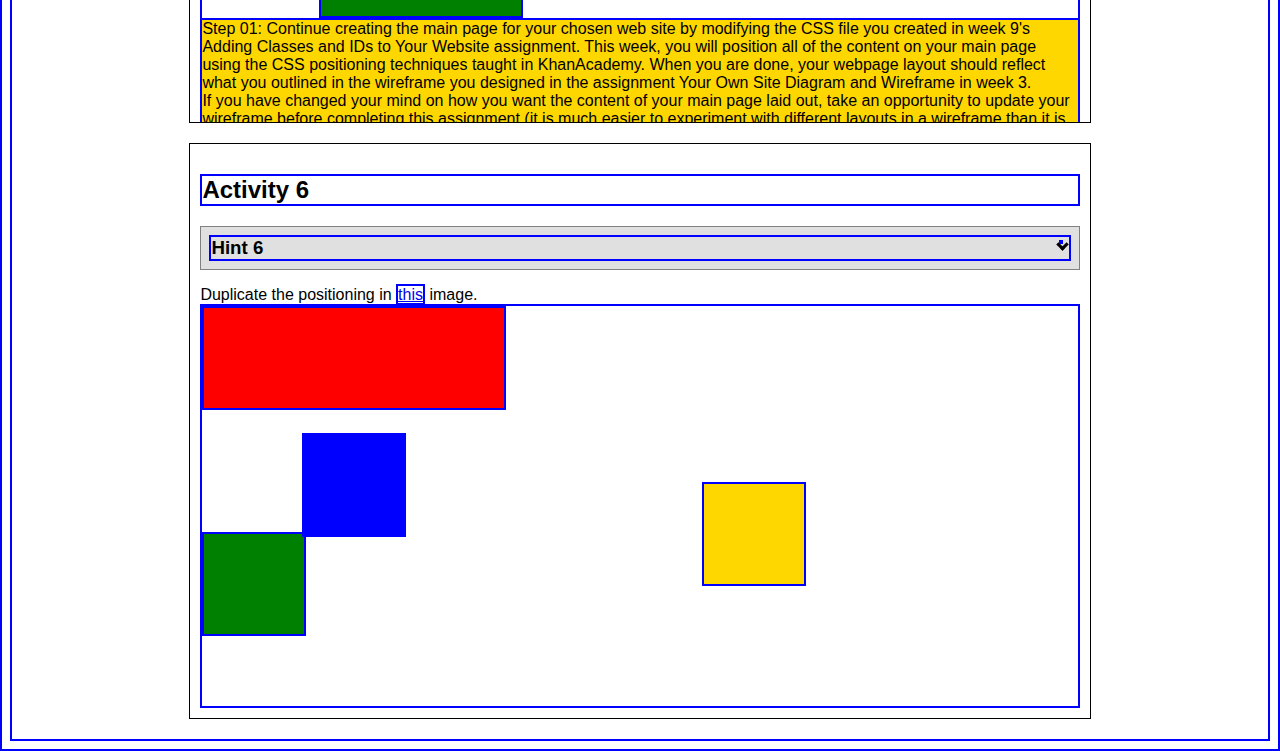
<file: wwr/positioning.html>
<!DOCTYPE html>
<html lang="en">
  <head>
    <!-- HTML - Name: positioning.html -->
    <title>Positioning Activity</title>
    <link rel="stylesheet" type="text/css" href="styles/positionstyles.css" />
  </head>
  <body>
    <div class="activity">
      <h2>WDD 130 positioning exercises</h2>
      For each activity match make the boxes match the image by modifying the stylesheet.</div>
    <div class="activity">
      <h2>Activity 1</h2>
      <section class="hint"><input type="checkbox" ><i></i> <h3>Hint 1</h3><div><p>Check out the <a href="https://byui-wdd.github.io/wdd130/activities/w06-css-positioning.html" target="_blank">activity instructions</a> in Ilearn!</p></div></section>
      <p>Follow the <a href="https://byui-wdd.github.io/wdd130/activities/w06-css-positioning.html" target="_blank">instructions</a> to make the boxes match  <a href="https://byui-wdd.github.io/wdd130/images/example1.png" target="_blank">this</a> image.</p>
      <div class="content1" >
        <div class="red1" ></div>
        <div class="green1" ></div>
        <div class="green1" ></div>
        <div class="yellow1"></div>
        <div class="yellow1"></div>
        <div class="blue1"></div>
      </div>
    </div>
    <div class="activity">
      <h2>Activity 2</h2>
      <section class="hint"><input type="checkbox" > <h3>Hint 2</h3><i></i><div>
      <ul>
      <li>grid-template-columns: 50px 50px 50px 50px 50px </li></ul></div></section>
      <p>Overlap and stagger the squares like in <a href="https://byui-wdd.github.io/wdd130/images/example2.png" target="_blank">this</a> image.</p>
      <div class="content2" >
        <div class="red2" ></div>
        <div class="green2" ></div>
        <div class="yellow2"></div>
        <div class="blue2"></div>
      </div>
    </div>
    <div class="activity">
      <h2>Activity 3</h2>
      <section class="hint"><input type="checkbox" > <h3>Hint 3</h3><i></i><div><p>This one is going to be best solved with CSS Grid. Remember to make the boxes the right width first...then start moving them around. </p><h4>Properties used:</h4><ul><li>display:grid;</li><li>grid-template-columns:</li><li>grid-column-gap:</li>
        <li>grid-column:</li>  </ul></div></section>
      Create the 2 column layout like in <a href="https://byui-wdd.github.io/wdd130/images/example3.png" target="_blank">this</a>  image.
      <div class="content3" >
        <div class="red3" ></div>
        <div class="green3" ></div>
        <div class="yellow3"></div>
        <div class="blue3"></div>
      </div>
    </div>
    <div class="activity">
      <h2>Activity 4</h2>
      <section class="hint"><input type="checkbox" > <h3>Hint 4</h3><i></i><div><p>For the others we have been primarily concerned with width. For this one you will need to adjust height as well. </p><h4>Properties used:</h4><ul><li>display:grid;</li><li>grid-template-columns:</li><li>grid-row:</li></ul></div></section>
      Duplicate the positioning in <a href="https://byui-wdd.github.io/wdd130/images/example4.png" target="_blank">this</a> image. 
      <div class="content4" >
        <div class="red4" ></div>
        <div class="green4" ></div>
        <div class="yellow4"></div>
        <div class="blue4"></div>
      </div>
    </div>

    <div class="activity">
      <h2>Activity 5</h2>
      <section class="hint"><input type="checkbox" > <h3>Hint 5</h3><i></i><div><p>Grid is <strong>not</strong> the right way to do this.  In fact there is only one way to really do that...and that is with float. Remember that we float the thing we want the text to wrap around.  Also remember to start by making all the shapes the right size and shape.</p><h4>Properties used:</h4><ul><li>float: left;</li></ul></div></section>
      Wrap the text around the square like in <a href="https://byui-wdd.github.io/wdd130/images/example5.png" target="_blank">this</a> image. This is one case where Grid is NOT the right way to solve this one and will in fact make it harder if you try to use it!
      <div class="content5" >
        <div class="red5" ></div>
        <div class="green5" ></div>
        <div class="yellow5">Step 01: Continue creating the main page for your chosen web site by modifying the CSS file you created in week 9's Adding Classes and IDs to Your Website assignment. This week, you will position all of the content on your main page using the CSS positioning techniques taught in KhanAcademy. When you are done, your webpage layout should reflect what you outlined in the wireframe you designed in the assignment Your Own Site Diagram and Wireframe in week 3. <br />
          If you have changed your mind on how you want the content of your main page laid out, take an opportunity to update your wireframe before completing this assignment (it is much easier to experiment with different layouts in a wireframe than it is to do so by modifying the CSS). Also, if you find that you are having trouble with using CSS positioning, feel free to review the concepts at the learn layout site: http://learnlayout.com/. You should be able to apply these principles to your site. For futher help, refer back to the Max Design site used in the beginning of the course for an example of how to implement your site design.</div>
        <div class="blue5"></div>
      </div>
    </div>
    <div class="activity">
      <h2>Activity 6</h2>
      <section class="hint"><input type="checkbox" > <h3>Hint 6</h3><i></i><div><p>This one is all about visualizing the grid behind the layout. If you are having a hard time doing that first: all the sizes are even multiples of 100, and second here is another example with the lines drawn: <a href="https://byui-wdd.github.io/wdd130/images/example6-hint.png" target="_blank">example 6 with lines</a>. For this one you will find it easiest if you use px for the column width. You can also use <kbd>z-index</kbd> to control the element layering.    </p><h4>Properties used:</h4><ul><li>display:grid;</li><li>grid-template-columns:</li><li>grid-column:</li><li>grid-row:</li><li><a href="https://www.w3schools.com/cssref/pr_pos_z-index.asp" target="_blank">z-index:</a></li></ul></div></section>
      Duplicate the positioning in <a href="https://byui-wdd.github.io/wdd130/images/example6.png" target="_blank">this</a> image.
      <div class="content6" >
        <div class="red6" ></div>
        <div class="green6" ></div>
        <div class="yellow6"></div>
        <div class="blue6"></div>
      </div>
    </div>
  </body>
</html>
</file>
<file: wwr/styles/style.css>
#content {
    max-width: 1600px;
    margin: 0 auto;
}
nav {
    display: flex;
    justify-content: space-around;
}
nav a {
    text-align: center;
    color: #fcfbfb;
    text-decoration: none;
}   
#logo_link {
    padding-top: 5px;
    justify-self: center;
    align-self: center;
}
#hero {
    display: grid;
    grid-template-columns: 1fr 3fr 1fr;
    margin-top: -100px;
}
#hero-box {
    grid-column: 1/4;
    grid-row: 1/3;
    z-index: -1;
}
#hero-img{
    width: 100%;
}
#hero-msg {
    grid-column: 2/3;
    grid-row: 1/2;
    margin-top: 100px;
}
#hero-msg h1{
    text-align: center;
}
#hero-msg h4{
    text-align: center;
    color: white;
}
.button-box{
    text-align: center;
}
main section{
    text-align: center;
}
#background{
    height: 725px;
}
.icon {
    width: 80px;
}    
body {
    background-color: #fcfbfb; 
}
header {
    background-color:rgba(20,30,13, .7);
    display: grid;
    grid-template-columns: 150px auto;
}
nav a:hover {
    background-color: black;
    color: #d9c2a3;
}
footer p {
    font-size: 1.2em;
}    
footer p a:hover {
    text-decoration: underline;
}    
.book{
    background-color: palevioletred;
    color: grey;
    text-decoration: none;
} 
.join{
    background-color: palevioletred;
    color: grey;
    text-decoration: none;
}
.book:hover{
    background-color: violet;
    color: black;
}
.join:hover{
    background-color: violet;
    color: black;
}
#background{
    background-color: lightgray;
}
.msg{
    background-color: grey;
}
footer{
    background-color: grey;
    color: red;
    background-color: #6f7364;
    padding: 25px 50px;
    margin-top: 200px; 
    display: flex;
    justify-content: space-around;
    align-items: center;
}
footer a{
    color: orange;
    text-decoration: none;
}
footer a:hover{
    color: red;
}
.home-title{
    color: bisque;
}
h4{
    color: black;
}
.msg h2{
    color: black;
}
.msg p{
    color: black;
}
</file>
<file: positioning/positionstyles.css>
/* CSS - Name: "positionstyles.css" */
/* Activity 1 styles */
.content1 {
  /* This is the parent of the activity 1 boxes. */

}
.red1 { 
  width: 100%; 
  height: 100%; 
  background-color: red; 
} 
.green1 {
  width: 100px; 
  height: 100px; 
  background-color: green; 

} 
.yellow1 {
  width: 100px; 
  height: 100px; 
  background-color: gold; 
} 
.blue1 {
  width: 100px; 
  height: 100px; 
  background-color: blue; 
} 
/* Activity 2 styles */ 
.content2 {
  /* This is the parent of the activity 2 boxes. */
}
.red2 {
  width: 100px; 
  height: 100px; 
  background-color: red; 
} 
.green2 { 
  width: 100px; 
  height: 100px; 
  background-color: green; 
} 
.yellow2 {
  width: 100px; 
  height: 100px; 
  background-color: gold; 
} 
.blue2 {
  width: 100px; 
  height: 100px; 
  background-color: blue; 
} 
/* Activity 3 styles */ 
.content3 {
  /* This is the parent of the activity 3 boxes. */
}
.red3 {
  width: 100px; 
  height: 100px; 
  background-color: red; 
} 
.green3 {
  width: 100px; 
  height: 100px; 
  background-color: green;
} 
.yellow3 {
  width: 100px; 
  height: 100px; 
  background-color: gold; 
} 
.blue3 {
  width: 100px;
  height: 100px; 
  background-color: blue; 
} 
/* Activity 4 styles */ 
.content4 {
  /* This is the parent of the activity 4 boxes. */
  height: 400px;
}
.red4 {
  width: 100px; 
  height: 100px; 
  background-color: red; 
} 
.green4 {
  width: 100px; 
  height: 100px; 
  background-color: green; 
} 
.yellow4 {
  width: 100px; 
  height: 100px; 
  background-color: gold; 
} 
.blue4 {
  width: 100px; 
  height: 100px; 
  background-color: blue; 
} 
/* Activity 5 styles */ 
.content5 {
  /* This is the parent of the activity 5 boxes. */
  height: 400px;
}
.red5 { 
  width: 100px; 
  height: 100px; 
  background-color: red; 
} 
.green5 { 
  width: 100px; 
  height: 100px; 
  background-color: green; 

} 
.yellow5 {
  width: 100px; 
  height: 100px; 
  background-color: gold; 

} 
.blue5 {
  width: 100px; 
  height: 100px; 
  background-color: blue; 
} 
/* Activity 6 styles */ 
.content6 {
  /* This is the parent of the activity 6 boxes. */
}
.red6 {
  width: 100px; 
  height: 100px; 
  background-color: red; 
} 
.green6 {
  width: 100px; 
  height: 100px; 
  background-color: green; 
} 
.yellow6 {
  width: 100px; 
  height: 100px; 
  background-color: gold; 
} 
.blue6 {
  width: 100px; 
  height: 100px; 
  background-color: blue; 
} 


/* Do not make any changes below here */
.activity {
  width: 70%; 
  margin: 20px auto; 
  font-family: Arial, sans-serif; 
  border: 1px solid black; 
  padding: 10px; 
  clear:both; 
  overflow: auto;
} 

.hint {
  border: 1px solid grey;
  background: #e0e0e0;
  padding: .5em;
  position: relative;
  margin: 1em 0;
}
.hint h3 {
  margin: 0;
}
.hint:hover {
  background: #d0d0d0;
}
.hint > div {
  display: none;
}

.hint input[type=checkbox] {
  position: absolute;
  width: 100%;
  height: 100%;
  opacity: 0;
  z-index: 1;
  cursor: pointer;
}

.hint input[type=checkbox]:checked ~ div {
  display: block;
}

.hint i {
  position: absolute;
  transform: translate(-6px, 0);
  margin-top: 16px;
  right: 10px;
  top: -3px;
}
.hint i:before, .hint i:after {
  content: "";
  position: absolute;
  background-color: black;
  width: 3px;
  height: 9px;
}
.hint i:before {
  transform: translate(2px, 0) rotate(45deg);
}
.hint i:after {
  transform: translate(-2px, 0) rotate(-45deg);
}

.hint input[type=checkbox]:checked ~ i:before {
  transform: translate(-2px, 0) rotate(45deg);
}
.hint input[type=checkbox]:checked ~ i:after {
  transform: translate(2px, 0) rotate(-45deg);
}
.hint a {
  position: relative;
  z-index: 1;
}
</file>
<file: wwr/styles/forms.css>
#feedback {
    background-color: antiquewhite;
    position: absolute;
    top: 0;
    left: 0;
    right: 0;
    padding: .5em;
    /* make this element invisible until we are ready for it */
    display: none;      
}
.moveDown {
    margin-top: 3em;
}
form {
    /* Center the form on the page */
    margin: 0 auto;
    width: 400px;
    /* Form outline */
    padding: 1em;
    border: 1px solid #ccc;
    border-radius: 1em;
  }
  
  ul {
    list-style: none;
    padding: 0;
    margin: 0;
  }
  
  form li + li {
    margin-top: 1em;
  }
  
  label {
    /* Uniform size & alignment */
    display: inline-block;
    width: 90px;
    text-align: right;
  }
  
  input,
  textarea {
    /* To make sure that all text fields have the same font settings
       By default, textareas have a monospace font */
    font: 1em sans-serif;
  
    /* Uniform text field size */
    width: 300px;
    box-sizing: border-box;
  
    /* Match form field borders */
    border: 1px solid #999;
  }
  
  input:focus,
  textarea:focus {
    /* Additional highlight for focused elements */
    border-color: #000;
  }
  
  textarea {
    /* Align multiline text fields with their labels */
    vertical-align: top;
  
    /* Provide space to type some text */
    height: 5em;
  }
  
  .button {
    /* Align buttons with the text fields */
    padding-left: 90px; /* same size as the label elements */
  }
  
  button {
    /* This extra margin represent roughly the same space as the space
       between the labels and their text fields */
    margin-left: 0.5em;
  }
</file>
<file: wwr/styles/icestyles.css>
body{
    background-color: pink;
    width: 500px;
    margin: 0 auto;
}
main {
    text-align: center;
}
h1{
    color: white;
    size: 100px;
}
h3{
    color: white;
    size: 100px;
}
li{
    text-align: left;
}
p{
    color: white;
    max-width: 75%;
    margin: 0 auto;

}
img{
    width: 30%;
    height: 30%;
}
h2{
    font-size: 30px;
    margin: 0 auto;
    color:white;
    max-width: 250px;
}
h6{
    color: black;
    font-size: 12px;
    margin: 0;
}
ol{
    padding-left: 115px;
}
/* * {
    border: 2px solid blue;
} */
</file>
<file: wwr/styles/positionstyles.css>
/* CSS - Name: "positionstyles.css" */
/* Activity 1 styles */
.content1 {
  /* This is the parent of the activity 1 boxes. */
  display: grid;
  grid-template-columns: 1fr 1fr;
  justify-items: center;
  grid-gap: 20px;
}
.red1 { 
  width: 100%; 
  height: 100px; 
  background-color: red; 
  grid-column: 1/3;
} 
.green1 {
  width: 200px; 
  height: 200px; 
  background-color: green; 

} 
.yellow1 {
  width: 200px; 
  height: 200px; 
  background-color: gold; 
} 
.blue1 {
  width: 100%; 
  height: 100px; 
  background-color: blue; 
  grid-column: 1/3;
} 
/* Activity 2 styles */ 
.content2 {
  display: grid;
  grid-template-columns: 50px 50px 50px 50px 50px;
}
.red2 {
  width: 100px; 
  height: 100px; 
  background-color: red; 
} 
.green2 { 
  width: 100px; 
  height: 100px; 
  background-color: green;
  margin-top: 50px; 
} 
.yellow2 {
  width: 100px; 
  height: 100px; 
  background-color: gold; 
  margin-top: 100px;
} 
.blue2 {
  width: 100px; 
  height: 100px; 
  background-color: blue;
  margin-top: 150px;
} 
/* Activity 3 styles */ 
.content3 {
  /* This is the parent of the activity 3 boxes. */
  display: grid;
  grid-template-columns: 1fr 1fr;
  justify-items: center;
  grid-column-gap: 100px;
}
.red3 {
  width: 100%; 
  height: 100px; 
  background-color: red; 
  grid-column: 1/3;
} 
.green3 {
  width: 100%; 
  height: 200px; 
  background-color: green;
} 
.yellow3 {
  width: 100%; 
  height: 200px; 
  background-color: gold; 
} 
.blue3 {
  width: 100%;
  height: 100px; 
  background-color: blue;
  grid-column: 1/3; 
} 
/* Activity 4 styles */ 
.content4 {
  /* This is the parent of the activity 4 boxes. */
  display: grid;
  grid-template-columns: 1fr 1fr;
  grid-template-rows: 1fr 1fr;
  justify-items: center;
  height: 400px;
}
.red4 {
  width: 100%; 
  height: 100%; 
  background-color: red; 
  grid-column: 1;
  grid-row: 1/4;
} 
.green4 {
  width: 100%; 
  height: 134px; 
  background-color: green;
  grid-column: 2;
} 
.yellow4 {
  width: 100%; 
  height: 133px; 
  background-color: gold; 
  grid-column: 2;
} 
.blue4 {
  width: 100%; 
  height: 133px; 
  background-color: blue; 
  grid-column: 2;
} 
/* Activity 5 styles */ 
.content5 {
  /* This is the parent of the activity 5 boxes. */
  height: 400px;
  display: grid;
  grid-template-columns: 1fr 1fr;
  grid-template-rows: 1fr 1fr;
  justify-items: center;
}
.red5 { 
  width: 100%; 
  height: 100px; 
  background-color: red; 
  grid-column: 1/3;
} 
.green5 { 
  width: 200px; 
  height: 200px; 
  background-color: green;
} 
.yellow5 {
  width: 100%; 
  height: 100%; 
  background-color: gold; 
  float: left;
  grid-column: 1/3;

} 
.blue5 {
  width: 100%; 
  height: 100px; 
  background-color: blue; 
  grid-column: 1/3;
} 
/* Activity 6 styles */ 
.content6 {
  /* This is the parent of the activity 6 boxes. */
  display: grid;
  grid-template-columns: 100px 100px 100px 100px 100px 100px;
  height: 400px;
}
.red6 {
  width: 100%; 
  height: 100px; 
  background-color: red; 
  grid-column: 1/4;
  grid-row: 1/2;
  z-index: 3;
} 
.green6 {
  width: 100px; 
  height: 100px; 
  background-color: green; 
  z-index: 1;
  grid-row: 4/6;
  grid-column: 1/2;
} 
.yellow6 {
  width: 100px; 
  height: 100px; 
  background-color: gold; 
  grid-column: 6/7;
  grid-row: 3/7;
  z-index: 1;
} 
.blue6 {
  width: 100px; 
  height: 100px; 
  background-color: blue; 
  z-index: 2;
  grid-column: 2/5;
  grid-row: 2/5;
} 


/* Do not make any changes below here */
.activity {
  width: 70%; 
  margin: 20px auto; 
  font-family: Arial, sans-serif; 
  border: 1px solid black; 
  padding: 10px; 
  clear:both; 
  overflow: auto;
} 

.hint {
  border: 1px solid grey;
  background: #e0e0e0;
  padding: .5em;
  position: relative;
  margin: 1em 0;
}
.hint h3 {
  margin: 0;
}
.hint:hover {
  background: #d0d0d0;
}
.hint > div {
  display: none;
}

.hint input[type=checkbox] {
  position: absolute;
  width: 100%;
  height: 100%;
  opacity: 0;
  z-index: 1;
  cursor: pointer;
}

.hint input[type=checkbox]:checked ~ div {
  display: block;
}

.hint i {
  position: absolute;
  transform: translate(-6px, 0);
  margin-top: 16px;
  right: 10px;
  top: -3px;
}
.hint i:before, .hint i:after {
  content: "";
  position: absolute;
  background-color: black;
  width: 3px;
  height: 9px;
}
.hint i:before {
  transform: translate(2px, 0) rotate(45deg);
}
.hint i:after {
  transform: translate(-2px, 0) rotate(-45deg);
}

.hint input[type=checkbox]:checked ~ i:before {
  transform: translate(-2px, 0) rotate(45deg);
}
.hint input[type=checkbox]:checked ~ i:after {
  transform: translate(2px, 0) rotate(-45deg);
}
.hint a {
  position: relative;
  z-index: 1;
}
* {
  border: 2px solid blue;
}
</file>
